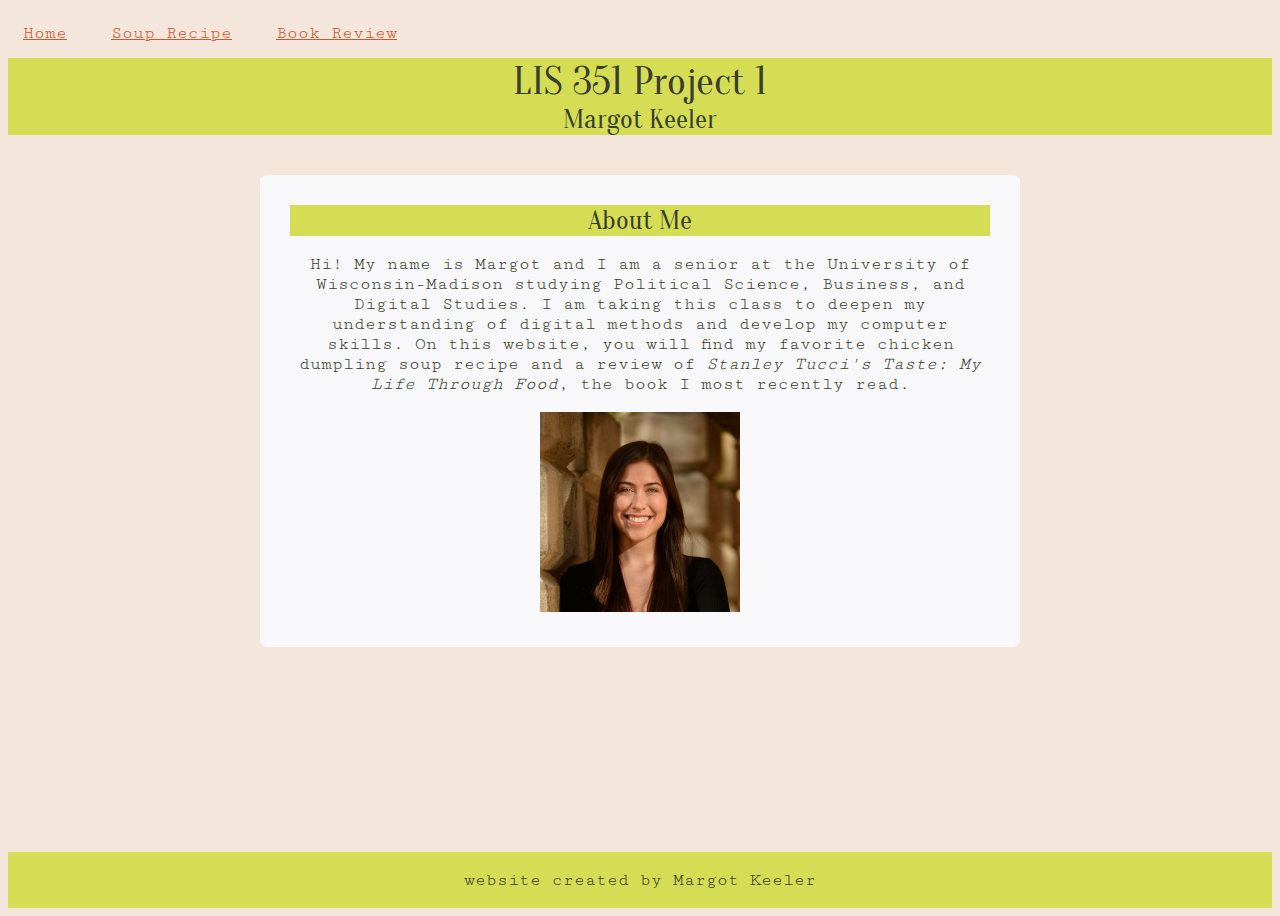
<file: index.html>
<!DOCTYPE html>
<html lang="en">

<head>
    <title>LIS 351 Project 1</title>
    <link href="https://fonts.googleapis.com/css2?family=Cutive+Mono&family=Oranienbaum&display=swap" rel="stylesheet">
    <link rel="stylesheet" href="stylesheet.css">
</head>

<body>
    <header>
        <section class="navbar">
            <a href="index.html">Home</a> &nbsp&nbsp
            <a href="page1.html">Soup Recipe</a> &nbsp&nbsp
            <a href="page2.html">Book Review</a> &nbsp&nbsp
        </section>
    </header>

    <main>
        <h1 style="font-size: 40px;">LIS 351 Project 1</h1>
        <h2>Margot Keeler</h2>

        <br>

        <div class="center1">
            <h2>About Me</h2>
            <p>Hi! My name is Margot and I am a senior at the University of Wisconsin-Madison studying Political Science, Business, and Digital Studies. I am taking this class to deepen my understanding of digital methods and develop my computer skills. On this website, you will find my favorite chicken dumpling soup recipe and a review of <i>Stanley Tucci's Taste: My Life Through Food</i>, the book I most recently read.</p>

        <div class="center2">
            <img src="profile.jpg" alt="Margot Profile" width=200px>
        </div>

        </div>

    </main>

    <footer>
        <p>website created by Margot Keeler</p>
    </footer>
    
</body>
</file>
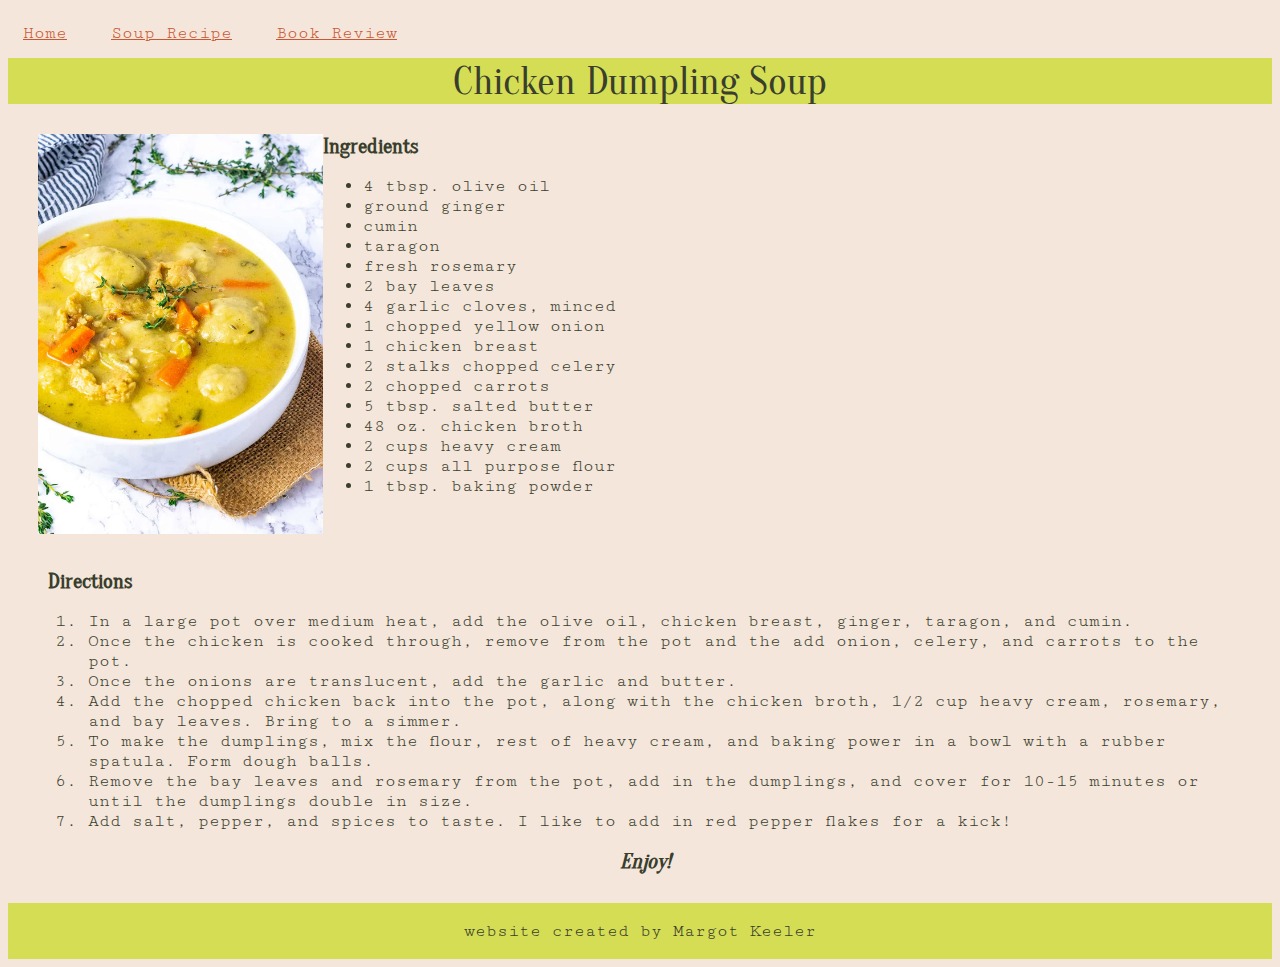
<file: page1.html>
<!DOCTYPE html>
<html lang="en">

<head>
    <title>Soup Recipe</title>
    <link href="https://fonts.googleapis.com/css2?family=Cutive+Mono&family=Oranienbaum&display=swap" rel="stylesheet">
    <link rel="stylesheet" href="stylesheet.css">
</head>

<body>
    <header>
        <section class="navbar">
            <a href="index.html">Home</a> &nbsp&nbsp
            <a href="page1.html">Soup Recipe</a> &nbsp&nbsp
            <a href="page2.html">Book Review</a> &nbsp&nbsp
        </section>
    </header>

    <main>
        <h2 style="font-size: 40px">Chicken Dumpling Soup</h2>

        <div class = "container">

            <div class = "col-narrow">
                <img src = "soup.jpg" alt="Chicken Dumpling Soup">
                <!-- Image source: https://healthiersteps.com/wp-content/uploads/2019/02/chicken-dumplings-instant-pot.jpg -->
            </div>

            <div class = "col-wide">
                <h3>Ingredients</h3>
                <ul>
                    <li>4 tbsp. olive oil</li>
                    <li>ground ginger</li>
                    <li>cumin</li>
                    <li>taragon</li>
                    <li>fresh rosemary</li>
                    <li>2 bay leaves</li>
                    <li>4 garlic cloves, minced</li>
                    <li>1 chopped yellow onion</li>
                    <li>1 chicken breast</li>
                    <li>2 stalks chopped celery</li>
                    <li>2 chopped carrots</li>
                    <li>5 tbsp. salted butter</li>
                    <li>48 oz. chicken broth</li>
                    <li>2 cups heavy cream</li>
                    <li>2 cups all purpose flour</li>
                    <li>1 tbsp. baking powder</li>
                </ul>
            </div>

        </div>

        <div class = "left">
        <h3>Directions</h3>
        <ol>
            <li>In a large pot over medium heat, add the olive oil, chicken breast, ginger, taragon, and cumin.</li>
            <li>Once the chicken is cooked through, remove from the pot and the add onion, celery, and carrots to the pot.</li>
            <li>Once the onions are translucent, add the garlic and butter.</li>
            <li>Add the chopped chicken back into the pot, along with the chicken broth, 1/2 cup heavy cream, rosemary, and bay leaves. Bring to a simmer.</li>
            <li>To make the dumplings, mix the flour, rest of heavy cream, and baking power in a bowl with a rubber spatula. Form dough balls.</li>
            <li>Remove the bay leaves and rosemary from the pot, add in the dumplings, and cover for 10-15 minutes or until the dumplings double in size.</li>
            <li>Add salt, pepper, and spices to taste. I like to add in red pepper flakes for a kick!</li>
        </ol>

        <h3 id = "enjoy">Enjoy!</h3>
        </div>
      
    </main>

    <footer>
        <p>website created by Margot Keeler</p>
    </footer>
    
</body>
</file>
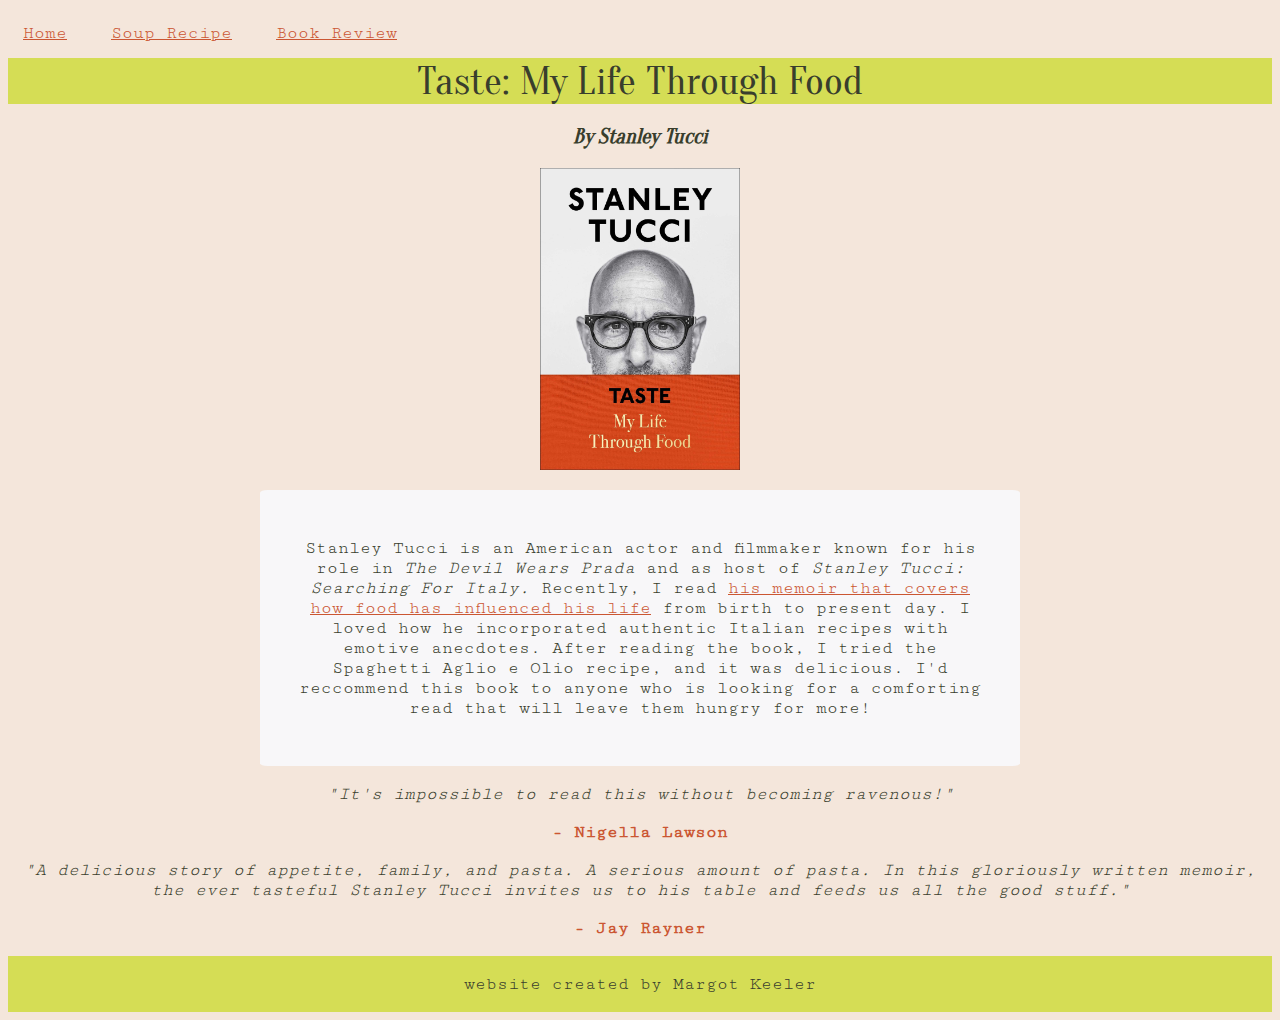
<file: page2.html>
<!DOCTYPE html>
<html lang="en">

<head>
    <title>Book Review</title>
    <link href="https://fonts.googleapis.com/css2?family=Cutive+Mono&family=Oranienbaum&display=swap" rel="stylesheet">
    <link rel="stylesheet" href="stylesheet.css">
</head>

<body>
    <header>
        <section class="navbar">
            <a href="index.html">Home</a> &nbsp&nbsp
            <a href="page1.html">Soup Recipe</a> &nbsp&nbsp
            <a href="page2.html">Book Review</a> &nbsp&nbsp
        </section>
    </header>

    <main>
        <h2 style="font-size: 40px">Taste: My Life Through Food</h2>
        <h3 id="tucci"><i>By Stanley Tucci</i></h3>

        <img src = "tucci.jpg" alt="Taste: My Life Through Food" width=300px class="center2">
        <!-- Image source: https://m.media-amazon.com/images/I/71KTSD8PwLS.jpg  -->

        <div class="center1">
        <p>Stanley Tucci is an American actor and filmmaker known for his role in <i>The Devil Wears Prada</i> and as host of <i>Stanley Tucci: Searching For Italy.</i> Recently, I read <a href="https://www.amazon.com/Taste-My-Life-Through-Food/dp/1982168013">his memoir that covers how food has influenced his life</a> from birth to present day. I loved how he incorporated authentic Italian recipes with emotive anecdotes. After reading the book, I tried the Spaghetti Aglio e Olio recipe, and it was delicious. I'd reccommend this book to anyone who is looking for a comforting read that will leave them hungry for more! </p>
        </div>

        <p><i>"It's impossible to read this without becoming ravenous!"</i></p>
        <p style="color:#CB5632"><b>- Nigella Lawson</b></p>

        <p><i>"A delicious story of appetite, family, and pasta. A serious amount of pasta. In this gloriously written memoir, the ever tasteful Stanley Tucci invites us to his table and feeds us all the good stuff."</i></p>
        <p style="color:#CB5632"><b>- Jay Rayner</b></p>

    </main>

    <footer>
        <p>website created by Margot Keeler</p>
    </footer>
    
</body>
</file>
<file: stylesheet.css>
/* color palette
    #F4E6DB - beige
    #393E2D - dark olive green
    #D5DD55 - lime green
    #FFFFFF - white
    #CB5632 - burnt orange
*/

/* global styles */
html {
    box-sizing: border-box;
    background: #F4E6DB;
}

h1 {
    font-family: 'Oranienbaum', serif;
    margin: 0;
    color: #393E2D;
    font-weight: 200;
    text-align: center;
    background-color: #D5DD55;
}

h2 {
    font-family: 'Oranienbaum', serif;
    margin: 0;
    color: #393E2D;
    text-align: center;
    font-weight: 200;
    background-color: #D5DD55;
}

h3 {
    font-family: 'Oranienbaum', serif;
    margin: 0;
    color: #393E2D;
}

body {
    font-family: 'Cutive Mono', monospace;
    color: #393E2D;
    font-size: large;
    min-height: 100vh;
    display: flex;
    flex-direction: column;
}

p {
    text-align: center;
}

.navbar {
    text-align: left;
    padding: 15px;
}

/* links */
a {
    color: #CB5632;
    text-decoration: underline;
    font-size: large;
}

/* takes underline away when hover over link */
a:hover {
    font-weight: bold;
    color: black;
}

/* centering content */
.center1 {
    display: block;
    margin-left: auto;
    margin-right: auto;
    margin-top: 20px;
    width: 700px;
    border-radius: 1%;
    background-color: #F8F7F9;
    padding: 30px;
}

.center2 {
    display: block;
    margin-left: auto;
    margin-right: auto;
    width: 200px;
}

img {
    max-width: 100%;
}

/* recipe + image layout */
.container {
    max-width: 950px;
    padding-left: 30px;
    padding-top: 30px;
    overflow: auto;
}

.col-narrow {
    width: 30%;
    float: left;
}

.col-wide {
    width: 70%;
    float: left;
}

/* recipe directions */
.left {
    display: block;
    margin-left: 10px;
    margin-right: auto;
    margin-top: auto;
    padding: 30px;
}

/* ids */
#enjoy {
    text-align: center;
    font-style: italic;
}

#tucci {
    text-align: center;
    padding: 20px;
}


footer {
    background-color: #D5DD55;
    margin-top: auto;
}
</file>
